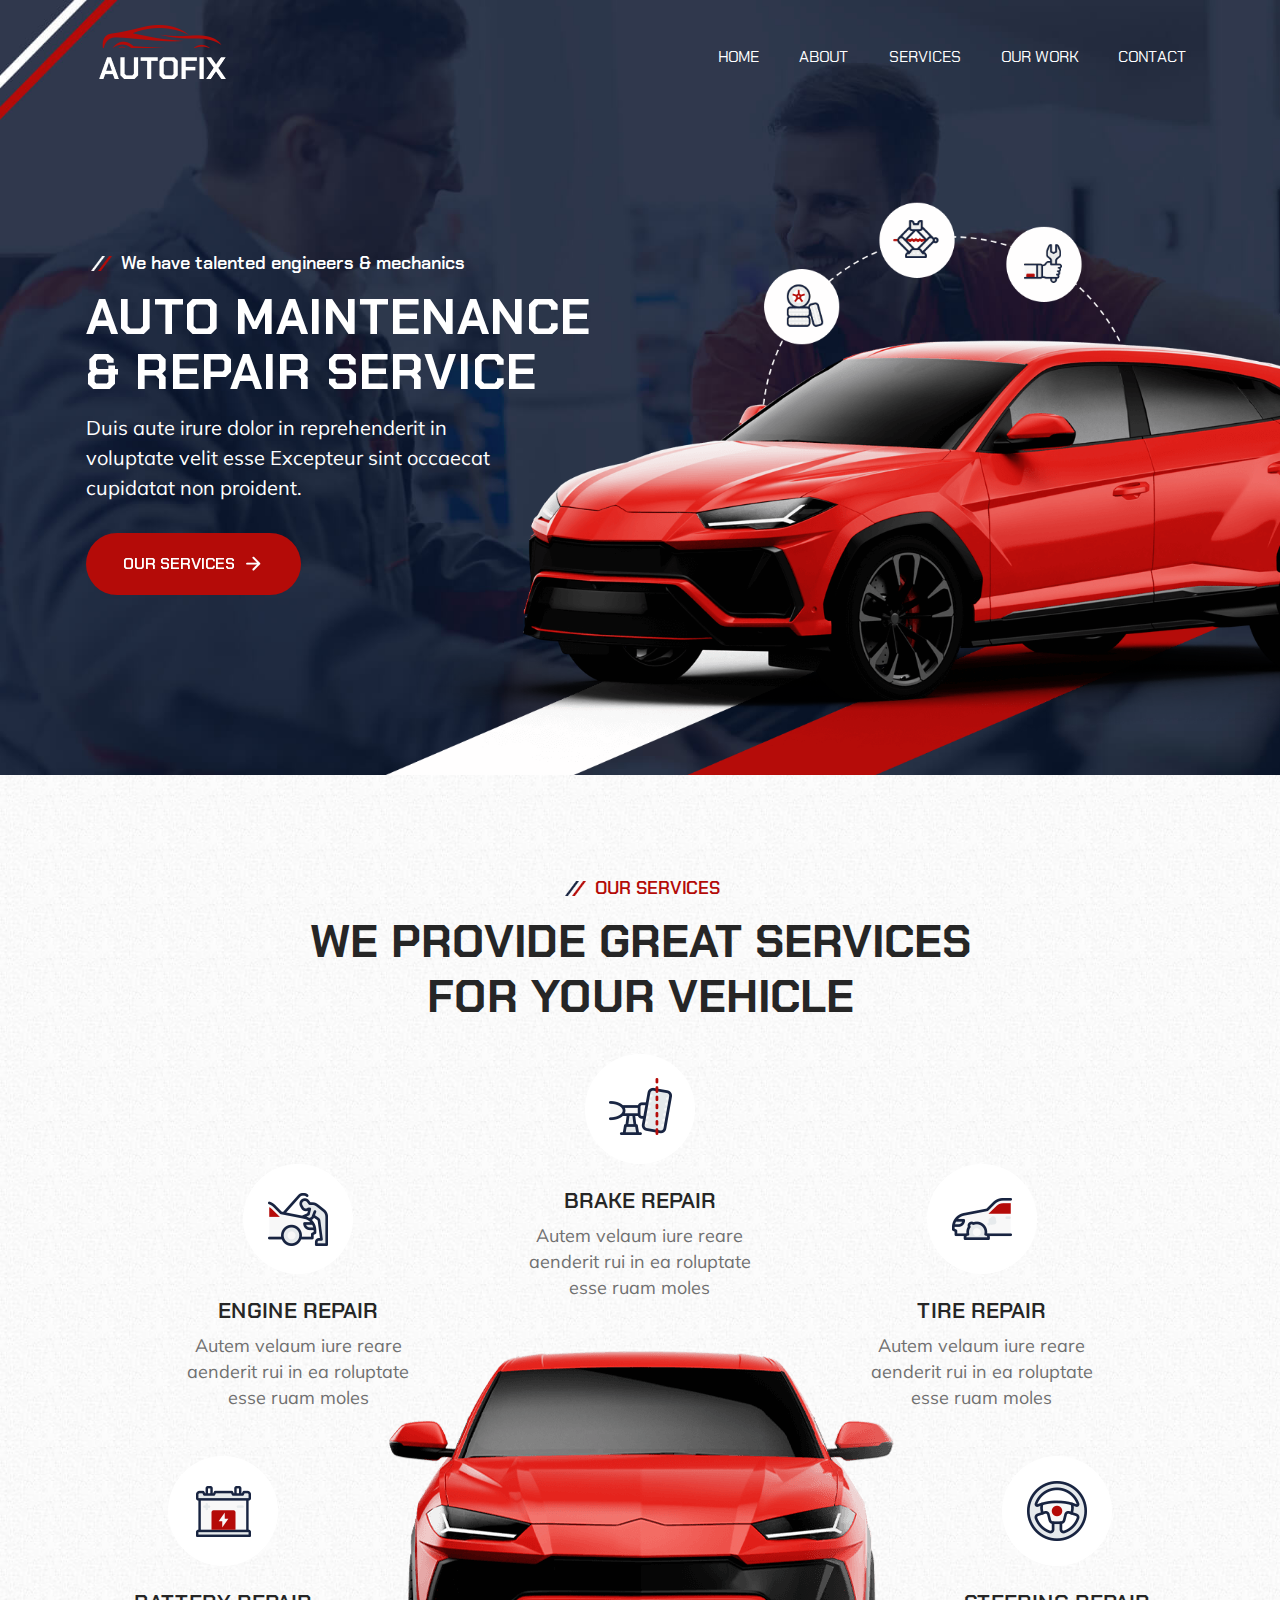
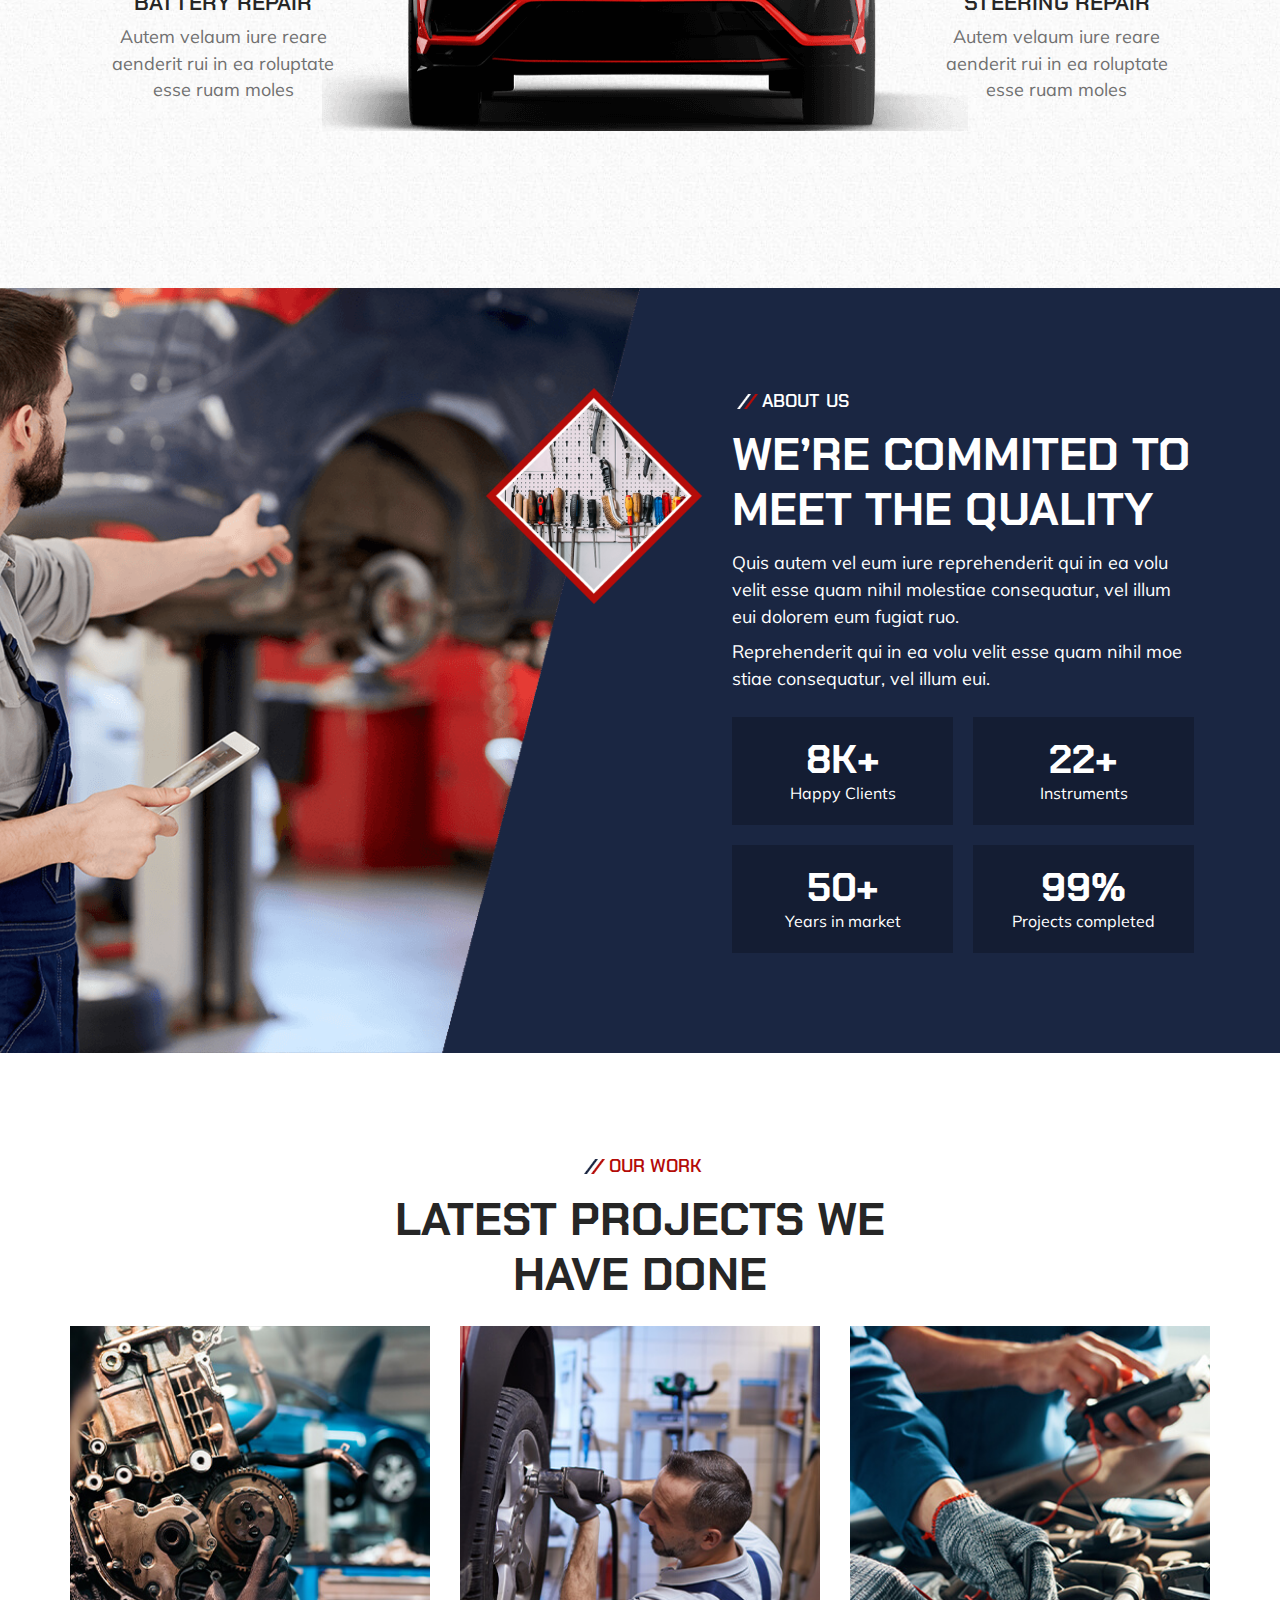
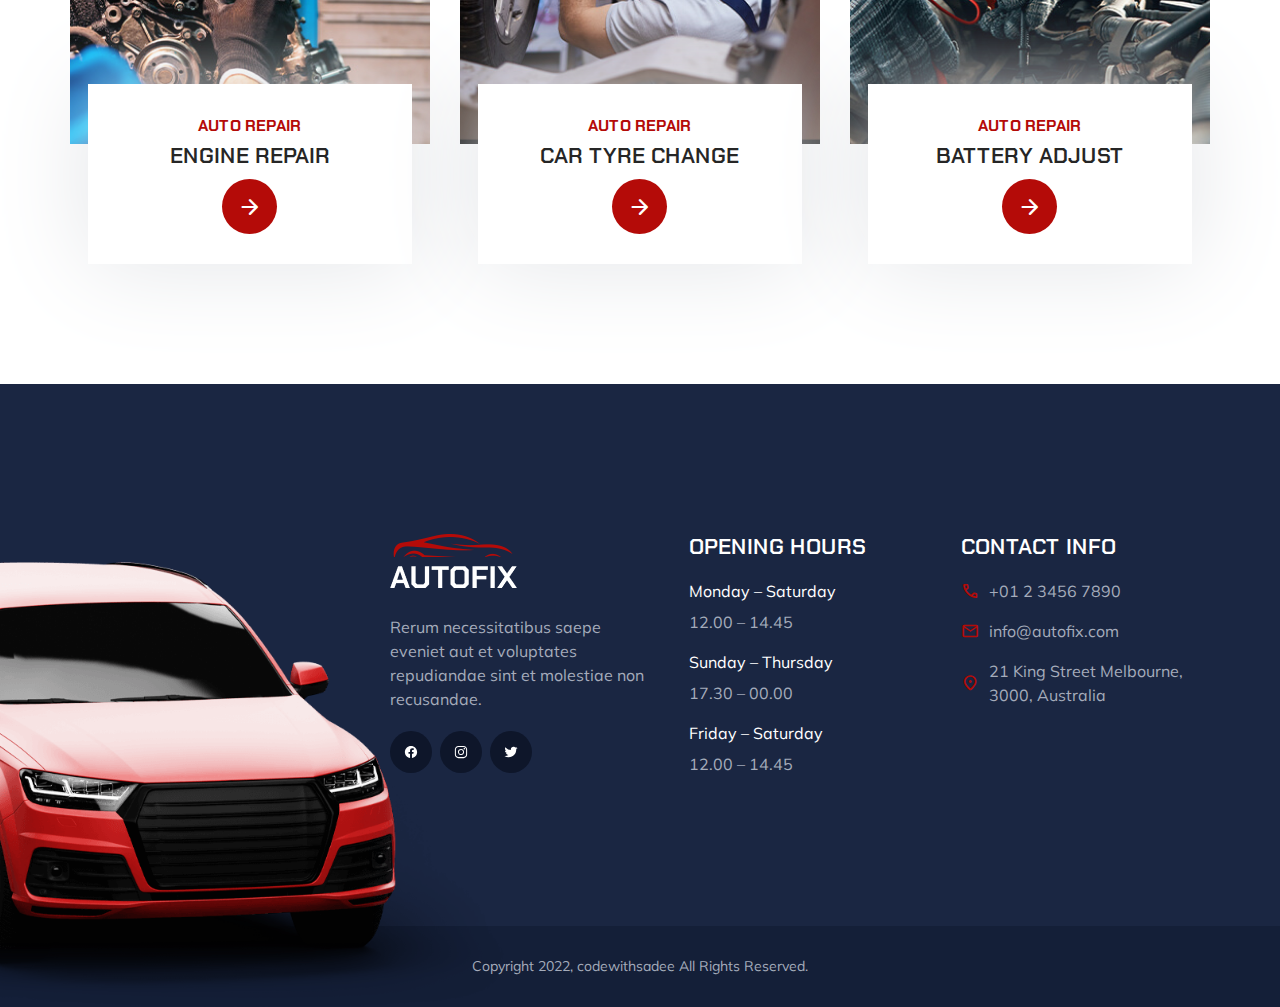
<file: autofix-master/index.html>
<!DOCTYPE html>
<html lang="en">
  <head>
    <meta charset="UTF-8" />
    <meta http-equiv="X-UA-Compatible" content="IE=edge" />
    <meta name="viewport" content="width=device-width, initial-scale=1.0" />

    <!-- 
    - primary meta tags
  -->
    <title>Autofix - Auto Maintenance & Repair Service</title>
    <meta name="title" content="Autofix - Auto Maintenance & Repair Service" />
    <meta
      name="description"
      content="This is a vehicle repair html template made by codewithsadee"
    />

    <!-- 
    - favicon
  -->
    <link rel="shortcut icon" href="./favicon.svg" type="image/svg+xml" />

    <!-- 
    - google font link
  -->
    <link rel="preconnect" href="https://fonts.googleapis.com" />
    <link rel="preconnect" href="https://fonts.gstatic.com" crossorigin />
    <link
      href="https://fonts.googleapis.com/css2?family=Chakra+Petch:wght@400;600;700&family=Mulish&display=swap"
      rel="stylesheet"
    />

    <!-- 
    - material icon font
  -->
    <link
      rel="stylesheet"
      href="https://fonts.googleapis.com/css2?family=Material+Symbols+Rounded:opsz,wght,FILL,GRAD@40,600,0,0"
    />

    <!-- 
    - custom css link
  -->
    <link rel="stylesheet" href="./assets/css/style.css" />

    <!-- 
    - preload images
  -->
    <link rel="preload" as="image" href="./assets/images/hero-banner.png" />
    <link rel="preload" as="image" href="./assets/images/hero-bg.jpg" />
  </head>

  <body>
    <!-- 
    - #HEADER
  -->

    <header class="header">
      <div class="container">
        <a href="#" class="logo">
          <img
            src="./assets/images/logo.png"
            width="128"
            height="63"
            alt="autofix home"
          />
        </a>

        <nav class="navbar">
          <ul class="navbar-list">
            <li class="navbar-item">
              <a href="#home" class="navbar-link" data-nav-link>Home</a>
            </li>

            <li class="navbar-item">
              <a href="#about" class="navbar-link" data-nav-link>About</a>
            </li>

            <li class="navbar-item">
              <a href="#service" class="navbar-link" data-nav-link>Services</a>
            </li>

            <li class="navbar-item">
              <a href="#work" class="navbar-link" data-nav-link>Our Work</a>
            </li>

            <li class="navbar-item">
              <a href="./contact.html" class="navbar-link" data-nav-link>Contact</a>
            </li>
          </ul>
        </nav>

        <!-- <a href="#" class="btn btn-primary">
          <span class="span">Get a Quote</span>

          <span class="material-symbols-rounded">arrow_forward</span>
        </a> -->

        <button
          class="nav-toggle-btn"
          aria-label="toggle menu"
          data-nav-toggler
        >
          <span class="nav-toggle-icon icon-1"></span>
          <span class="nav-toggle-icon icon-2"></span>
          <span class="nav-toggle-icon icon-3"></span>
        </button>
      </div>
    </header>

    <main>
      <article>
        <!-- 
        - #HERO
      -->

        <section
          class="hero has-bg-image"
          aria-label="home"
          style="background-image: url('./assets/images/hero-bg.jpg')"
        >
          <div class="container">
            <div class="hero-content">
              <p class="section-subtitle :dark">
                We have talented engineers & mechanics
              </p>

              <h1 class="h1 section-title">
                Auto Maintenance & Repair Service
              </h1>

              <p class="section-text">
                Duis aute irure dolor in reprehenderit in voluptate velit esse
                Excepteur sint occaecat cupidatat non proident.
              </p>

              <a href="#service" class="btn">
                <span class="span">Our Services</span>

                <span class="material-symbols-rounded">arrow_forward</span>
              </a>
            </div>

            <figure class="hero-banner" style="--width: 1228; --height: 789">
              <img
                src="./assets/images/hero-banner.png"
                width="1228"
                height="789"
                alt="red motor vehicle"
                class="move-anim"
              />
            </figure>
          </div>
        </section>

        <!-- 
        - #SERVICE
      -->

        <section
          class="section service has-bg-image"
          aria-labelledby="service-label"
          style="background-image: url('./assets/images/service-bg.jpg')"
          id="service"
        >
          <div class="container">
            <p class="section-subtitle :light" id="service-label">
              Our services
            </p>

            <h2 class="h2 section-title">
              We Provide Great Services For your Vehicle
            </h2>

            <ul class="service-list">
              <li>
                <div class="service-card">
                  <figure class="card-icon">
                    <img
                      src="./assets/images/services-1.png"
                      width="110"
                      height="110"
                      loading="lazy"
                      alt="Engine Repair"
                    />
                  </figure>

                  <h3 class="h3 card-title">Engine Repair</h3>

                  <p class="card-text">
                    Autem velaum iure reare aenderit rui in ea roluptate esse
                    ruam moles
                  </p>

                  <!-- <a href="#" class="btn-link">Read more</a> -->
                </div>
              </li>

              <li>
                <div class="service-card">
                  <figure class="card-icon">
                    <img
                      src="./assets/images/services-2.png"
                      width="110"
                      height="110"
                      loading="lazy"
                      alt="Brake Repair"
                    />
                  </figure>

                  <h3 class="h3 card-title">Brake Repair</h3>

                  <p class="card-text">
                    Autem velaum iure reare aenderit rui in ea roluptate esse
                    ruam moles
                  </p>

                  <!-- <a href="#" class="btn-link">Read more</a> -->
                </div>
              </li>

              <li>
                <div class="service-card">
                  <figure class="card-icon">
                    <img
                      src="./assets/images/services-3.png"
                      width="110"
                      height="110"
                      loading="lazy"
                      alt="Tire Repair"
                    />
                  </figure>

                  <h3 class="h3 card-title">Tire Repair</h3>

                  <p class="card-text">
                    Autem velaum iure reare aenderit rui in ea roluptate esse
                    ruam moles
                  </p>

                  <!-- <a href="#" class="btn-link">Read more</a> -->
                </div>
              </li>

              <li>
                <div class="service-card">
                  <figure class="card-icon">
                    <img
                      src="./assets/images/services-4.png"
                      width="110"
                      height="110"
                      loading="lazy"
                      alt="Battery Repair"
                    />
                  </figure>

                  <h3 class="h3 card-title">Battery Repair</h3>

                  <p class="card-text">
                    Autem velaum iure reare aenderit rui in ea roluptate esse
                    ruam moles
                  </p>

                  <!-- <a href="#" class="btn-link">Read more</a> -->
                </div>
              </li>

              <li class="service-banner">
                <img
                  src="./assets/images/services-5.png"
                  width="646"
                  height="380"
                  loading="lazy"
                  alt="Red Car"
                  class="move-anim"
                />
              </li>

              <li>
                <div class="service-card">
                  <figure class="card-icon">
                    <img
                      src="./assets/images/services-6.png"
                      width="110"
                      height="110"
                      loading="lazy"
                      alt="Steering Repair"
                    />
                  </figure>

                  <h3 class="h3 card-title">Steering Repair</h3>

                  <p class="card-text">
                    Autem velaum iure reare aenderit rui in ea roluptate esse
                    ruam moles
                  </p>

                  <!-- <a href="#" class="btn-link">Read more</a> -->
                </div>
              </li>
            </ul>

            <!-- <a href="#" class="btn">
              <span class="span">View All Services</span>

              <span class="material-symbols-rounded">arrow_forward</span>
            </a> -->
          </div>
        </section>

        <!-- 
        - #ABOUT
      -->

        <section
          class="section about has-before"
          aria-labelledby="about-label"
          id="about"
        >
          <div class="container">
            <figure class="about-banner">
              <img
                src="./assets/images/about-banner.png"
                width="540"
                height="540"
                loading="lazy"
                alt="vehicle repire equipments"
                class="w-100"
              />
            </figure>

            <div class="about-content">
              <p class="section-subtitle :dark">About Us</p>

              <h2 class="h2 section-title">
                We’re Commited to Meet the quality
              </h2>

              <p class="section-text">
                Quis autem vel eum iure reprehenderit qui in ea volu velit esse
                quam nihil molestiae consequatur, vel illum eui dolorem eum
                fugiat ruo.
              </p>

              <p class="section-text">
                Reprehenderit qui in ea volu velit esse quam nihil moe stiae
                consequatur, vel illum eui.
              </p>

              <ul class="about-list">
                <li class="about-item">
                  <p>
                    <strong class="display-1 strong">8K+</strong> Happy Clients
                  </p>
                </li>

                <li class="about-item">
                  <p>
                    <strong class="display-1 strong">22+</strong> Instruments
                  </p>
                </li>

                <li class="about-item">
                  <p>
                    <strong class="display-1 strong">50+</strong> Years in
                    market
                  </p>
                </li>

                <li class="about-item">
                  <p>
                    <strong class="display-1 strong">99%</strong> Projects
                    completed
                  </p>
                </li>
              </ul>
            </div>
          </div>
        </section>

        <!-- 
        - #WORK
      -->

        <section class="section work" aria-labelledby="work-label" id="work">
          <div class="container">
            <p class="section-subtitle :light" id="work-label">Our Work</p>

            <h2 class="h2 section-title">Latest projects we have done</h2>

            <ul class="has-scrollbar">
              <li class="scrollbar-item">
                <div class="work-card">
                  <figure
                    class="card-banner img-holder"
                    style="--width: 350; --height: 406"
                  >
                    <img
                      src="./assets/images/work-1.jpg"
                      width="350"
                      height="406"
                      loading="lazy"
                      alt="Engine Repair"
                      class="img-cover"
                    />
                  </figure>

                  <div class="card-content">
                    <p class="card-subtitle">Auto Repair</p>

                    <h3 class="h3 card-title">Engine Repair</h3>

                    <a href="#" class="card-btn">
                      <span class="material-symbols-rounded"
                        >arrow_forward</span
                      >
                    </a>
                  </div>
                </div>
              </li>

              <li class="scrollbar-item">
                <div class="work-card">
                  <figure
                    class="card-banner img-holder"
                    style="--width: 350; --height: 406"
                  >
                    <img
                      src="./assets/images/work-2.jpg"
                      width="350"
                      height="406"
                      loading="lazy"
                      alt="Car Tyre change"
                      class="img-cover"
                    />
                  </figure>

                  <div class="card-content">
                    <p class="card-subtitle">Auto Repair</p>

                    <h3 class="h3 card-title">Car Tyre change</h3>

                    <a href="#" class="card-btn">
                      <span class="material-symbols-rounded"
                        >arrow_forward</span
                      >
                    </a>
                  </div>
                </div>
              </li>

              <li class="scrollbar-item">
                <div class="work-card">
                  <figure
                    class="card-banner img-holder"
                    style="--width: 350; --height: 406"
                  >
                    <img
                      src="./assets/images/work-3.jpg"
                      width="350"
                      height="406"
                      loading="lazy"
                      alt="Battery Adjust"
                      class="img-cover"
                    />
                  </figure>

                  <div class="card-content">
                    <p class="card-subtitle">Auto Repair</p>

                    <h3 class="h3 card-title">Battery Adjust</h3>

                    <a href="#" class="card-btn">
                      <span class="material-symbols-rounded"
                        >arrow_forward</span
                      >
                    </a>
                  </div>
                </div>
              </li>
            </ul>
          </div>
        </section>
      </article>
    </main>

    <!-- 
    - #FOOTER
  -->

    <footer class="footer" id="contact">
      <div class="footer-top section">
        <div class="container">
          <div class="footer-brand">
            <a href="#" class="logo">
              <img
                src="./assets/images/logo.png"
                width="128"
                height="63"
                alt="autofix home"
              />
            </a>

            <p class="footer-text">
              Rerum necessitatibus saepe eveniet aut et voluptates repudiandae
              sint et molestiae non recusandae.
            </p>

            <ul class="social-list">
              <li>
                <a href="#" class="social-link">
                  <img src="./assets/images/facebook.svg" alt="facebook" />
                </a>
              </li>

              <li>
                <a href="#" class="social-link">
                  <img src="./assets/images/instagram.svg" alt="instagram" />
                </a>
              </li>

              <li>
                <a href="#" class="social-link">
                  <img src="./assets/images/twitter.svg" alt="twitter" />
                </a>
              </li>
            </ul>
          </div>

          <ul class="footer-list">
            <li>
              <p class="h3">Opening Hours</p>
            </li>

            <li>
              <p class="p">Monday – Saturday</p>

              <span class="span">12.00 – 14.45</span>
            </li>

            <li>
              <p class="p">Sunday – Thursday</p>

              <span class="span">17.30 – 00.00</span>
            </li>

            <li>
              <p class="p">Friday – Saturday</p>

              <span class="span">12.00 – 14.45</span>
            </li>
          </ul>

          <ul class="footer-list">
            <li>
              <p class="h3">Contact Info</p>
            </li>

            <li>
              <a href="tel:+01234567890" class="footer-link">
                <span class="material-symbols-rounded">call</span>

                <span class="span">+01 2 3456 7890</span>
              </a>
            </li>

            <li>
              <a href="mailto:info@autofix.com" class="footer-link">
                <span class="material-symbols-rounded">mail</span>

                <span class="span">info@autofix.com</span>
              </a>
            </li>

            <li>
              <address class="footer-link address">
                <span class="material-symbols-rounded">location_on</span>

                <span class="span"
                  >21 King Street Melbourne, 3000, Australia</span
                >
              </address>
            </li>
          </ul>
        </div>

        <img
          src="./assets/images/footer-shape-3.png"
          width="637"
          height="173"
          loading="lazy"
          alt="Shape"
          class="shape shape-3 move-anim"
        />
      </div>

      <div class="footer-bottom">
        <div class="container">
          <p class="copyright">
            Copyright 2022, codewithsadee All Rights Reserved.
          </p>

          <img
            src="./assets/images/footer-shape-2.png"
            width="778"
            height="335"
            loading="lazy"
            alt="Shape"
            class="shape shape-2"
          />

          <img
            src="./assets/images/footer-shape-1.png"
            width="805"
            height="652"
            loading="lazy"
            alt="Red Car"
            class="shape shape-1 move-anim"
          />
        </div>
      </div>
    </footer>

    <!-- 
    - custom js link
  -->
    <script src="./assets/js/script.js"></script>
  </body>
</html>
</file>
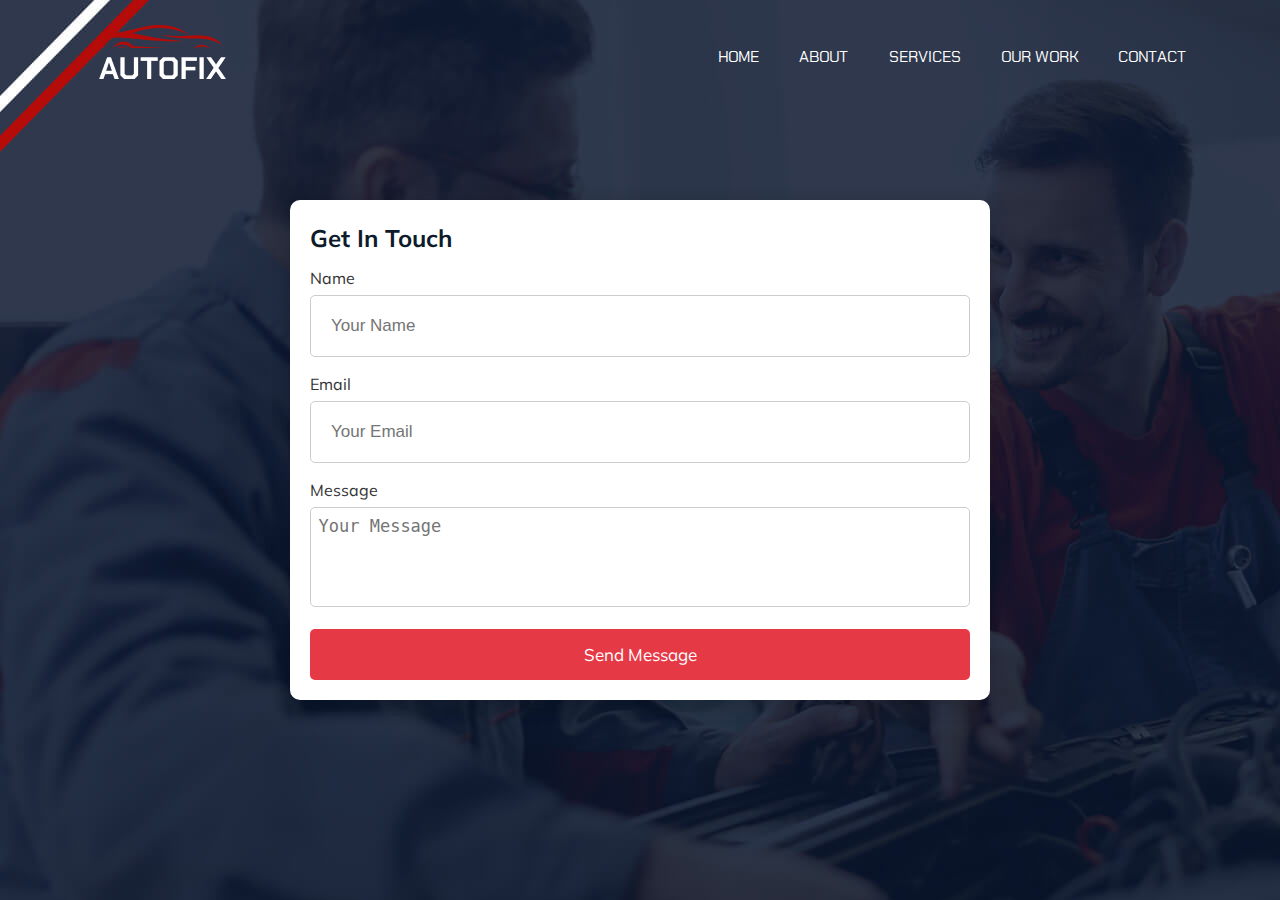
<file: autofix-master/contact.html>
<!DOCTYPE html>
<html lang="en">
  <head>
    <meta charset="UTF-8" />
    <meta http-equiv="X-UA-Compatible" content="IE=edge" />
    <meta name="viewport" content="width=device-width, initial-scale=1.0" />

    <!-- 
          - primary meta tags
        -->
    <title>Autofix - Auto Maintenance & Repair Service</title>
    <style>
      .contact-header h1 {
        font-size: 3rem;
        font-weight: bold;
        color: white;
      }
      .contact-header p {
        color: #ccc;
        font-size: 1.2rem;
      }
      .contact-form-section {
        padding: 4rem 2rem;
        display: flex;
        justify-content: center;
        align-items: center;
      }
      .contact-form {
        display: flex;
        flex-direction: column;
        justify-content: space-between;
        background-color: white;
        border-radius: 10px;
        padding: 2rem;
        max-width: 700px;
        width: 100%;
        height: 500px;
        box-shadow: 0px 4px 20px rgba(0, 0, 0, 0.2);
      }
      .contact-form h2 {
        color: #0d1b2a;
        margin-bottom: 1rem;
      }
      .form-group {
        margin-bottom: 1.5rem;
      }
      .form-group label {
        display: block;
        font-size: 1rem;
        color: #333;
        margin-bottom: 0.5rem;
      }
      .form-group input,
      .form-group textarea {
        width: 100%;
        padding: 0.75rem;
        font-size: 1.7rem;
        border: 1px solid #ccc;
        border-radius: 5px;
        outline: none;
      }
      .form-group textarea {
        resize: none;
        height: 100px;
      }
      .contact-form button {
        display: block;
        width: 100%;
        padding: 1.3rem;
        font-size: 1.7rem;
        color: white;
        background-color: #e63946; /* Red button */
        border: none;
        border-radius: 5px;
        cursor: pointer;
        transition: background-color 0.3s ease;
      }
      .contact-form button:hover {
        background-color: #d62839;
      }
      .contact-form input,
      textarea {
        padding: 20px;
        font-size: 1.7rem;
      }
      .contact-form label {
        font-size: 16px;
      }
      .contact-details {
        padding: 4rem 2rem;
        text-align: center;
      }
      .contact-details h3 {
        margin-bottom: 1rem;
        color: #e63946;
      }
      .contact-details p {
        color: #ccc;
        font-size: 1.1rem;
        margin: 0.5rem 0;
      }
      .contact-details a {
        color: #e63946;
        text-decoration: none;
      }
      .contact-details a:hover {
        text-decoration: underline;
      }
    </style>
    <meta name="title" content="Autofix - Auto Maintenance & Repair Service" />
    <meta
      name="description"
      content="This is a vehicle repair html template made by codewithsadee"
    />

    <!-- 
          - favicon
        -->
    <link rel="shortcut icon" href="./favicon.svg" type="image/svg+xml" />

    <!-- 
          - google font link
        -->
    <link rel="preconnect" href="https://fonts.googleapis.com" />
    <link rel="preconnect" href="https://fonts.gstatic.com" crossorigin />
    <link
      href="https://fonts.googleapis.com/css2?family=Chakra+Petch:wght@400;600;700&family=Mulish&display=swap"
      rel="stylesheet"
    />

    <!-- 
          - material icon font
        -->
    <link
      rel="stylesheet"
      href="https://fonts.googleapis.com/css2?family=Material+Symbols+Rounded:opsz,wght,FILL,GRAD@40,600,0,0"
    />

    <!-- 
          - custom css link
        -->
    <link rel="stylesheet" href="./assets/css/style.css" />

    <!-- 
          - preload images
        -->
    <link rel="preload" as="image" href="./assets/images/hero-banner.png" />
    <link rel="preload" as="image" href="./assets/images/hero-bg.jpg" />
  </head>
  <body>
    <header class="header">
      <div class="container">
        <a href="#" class="logo">
          <img
            src="./assets/images/logo.png"
            width="128"
            height="63"
            alt="autofix home"
          />
        </a>

        <nav class="navbar">
          <ul class="navbar-list">
            <li class="navbar-item">
              <a href="./index.html#home" class="navbar-link" data-nav-link
                >Home</a
              >
            </li>

            <li class="navbar-item">
              <a href="./index.html#about" class="navbar-link" data-nav-link
                >About</a
              >
            </li>

            <li class="navbar-item">
              <a href="./index.html#service" class="navbar-link" data-nav-link
                >Services</a
              >
            </li>

            <li class="navbar-item">
              <a href="./index.html#work" class="navbar-link" data-nav-link
                >Our Work</a
              >
            </li>

            <li class="navbar-item">
              <a href="./contact.html" class="navbar-link" data-nav-link
                >Contact</a
              >
            </li>
          </ul>
        </nav>

        <!-- <a href="#" class="btn btn-primary">
            <span class="span">Get a Quote</span>
  
            <span class="material-symbols-rounded">arrow_forward</span>
          </a> -->

        <button
          class="nav-toggle-btn"
          aria-label="toggle menu"
          data-nav-toggler
        >
          <span class="nav-toggle-icon icon-1"></span>
          <span class="nav-toggle-icon icon-2"></span>
          <span class="nav-toggle-icon icon-3"></span>
        </button>
      </div>
    </header>

    <div
      class="contact-form-section"
      aria-label="home"
      style="
        background-image: url('./assets/images/hero-bg.jpg');
        height: 900px;
      "
    >
      <form class="contact-form">
        <h2>Get In Touch</h2>
        <div class="form-group">
          <label for="name">Name</label>
          <input type="text" placeholder="Your Name" required />
        </div>
        <div class="form-group">
          <label for="email">Email</label>
          <input type="email" placeholder="Your Email" required />
        </div>
        <div class="form-group">
          <label for="message">Message</label>
          <textarea placeholder="Your Message" required></textarea>
        </div>
        <button type="submit">Send Message</button>
      </form>
    </div>
  </body>
</html>
</file>
<file: autofix-master/assets/css/style.css>
/*-----------------------------------*\
  #style.css
\*-----------------------------------*/

/**
 * copyright 2022 codewithsadee
 */

/*-----------------------------------*\
  #CUSTOM PROPERTY
\*-----------------------------------*/

html {
  scroll-behavior: smooth;
}

:root {
  /**
   * colors
   */

  --international-orange-engineering: hsl(1, 91%, 37%);
  --cadet-blue-creyola: hsl(222, 14%, 69%);
  --oxford-blue-1: hsl(222, 47%, 15%);
  --oxford-blue-2: hsl(222, 44%, 14%);
  --oxford-blue-3: hsl(222, 50%, 11%);
  --sonic-silver: hsl(0, 0%, 44%);
  --space-cadet: hsl(222, 44%, 18%);
  --pastel-pink: hsl(1, 53%, 75%);
  --eerie-black: hsl(0, 0%, 15%);
  --light-gray: hsl(0, 0%, 80%);
  --white: hsl(0, 0%, 100%);

  /**
   * typography
   */

  --ff-chakra-petch: "Chakra Petch", sans-serif;
  --ff-mulish: "Mulish", sans-serif;

  --fs-1: 3.5rem;
  --fs-2: 3rem;
  --fs-3: 2.4rem;
  --fs-4: 1.8rem;
  --fs-5: 1.4rem;
  --fs-6: 1.2rem;

  --fw-400: 400;
  --fw-600: 600;
  --fw-700: 700;

  /**
   * spacing
   */

  --section-padding: 60px;

  /**
   * box shadow
   */

  --shadow: 0px 0px 100px 0px hsl(216, 9%, 90%);

  /**
   * border radius
   */

  --radius-pill: 100px;
  --radius-circle: 50%;

  /**
   * transition
   */

  --transition: 0.25s ease;
  --cubic-out: cubic-bezier(0.05, 0.83, 0.52, 0.97);
}

/*-----------------------------------*\
  #RESET
\*-----------------------------------*/

*,
*::before,
*::after {
  margin: 0;
  padding: 0;
  box-sizing: border-box;
}

li {
  list-style: none;
}

a,
img,
span,
button {
  display: block;
}

a {
  color: inherit;
  text-decoration: none;
}

img {
  height: auto;
}

button {
  background: none;
  border: none;
  font: inherit;
  cursor: pointer;
}

address {
  font-style: normal;
}

html {
  font-family: var(--ff-mulish);
  font-size: 10px;
  scroll-behavior: smooth;
}

body {
  background-color: var(--white);
  color: var(--sonic-silver);
  font-size: 1.6rem;
  line-height: 1.5;
}

:focus-visible {
  outline-offset: 4px;
}

::-webkit-scrollbar {
  width: 10px;
}

::-webkit-scrollbar-track {
  background-color: hsl(0, 0%, 98%);
}

::-webkit-scrollbar-thumb {
  background-color: hsl(0, 0%, 80%);
}

::-webkit-scrollbar-thumb:hover {
  background-color: hsl(0, 0%, 70%);
}

/*-----------------------------------*\
  #REUSED STYLE
\*-----------------------------------*/

.container {
  padding-inline: 16px;
}

.material-symbols-rounded {
  --fs: 1em;
  font-variation-settings: "FILL" 0, "wght" 600, "GRAD" 0, "opsz" 40;
  font-size: var(--fs);
  width: 1em;
  overflow: hidden;
}

.has-bg-image {
  background-repeat: no-repeat;
  background-size: cover;
  background-position: left;
}

.section-subtitle {
  max-width: max-content;
  font-family: var(--ff-chakra-petch);
  font-size: var(--fs-5);
  font-weight: var(--fw-600);
  text-transform: uppercase;
  margin-block-end: 12px;
  margin-inline: auto;
}

.section-subtitle::before {
  content: "";
  display: inline-block;
  height: 15px;
  width: 30px;
  margin-block-end: -2px;
  background-repeat: no-repeat;
  background-size: contain;
  background-position: center;
}

.section-subtitle.\:dark {
  color: var(--white);
}

.section-subtitle.\:dark::before {
  background-image: url("../images/text-bars-light.png");
}

.section-subtitle.\:light {
  color: var(--international-orange-engineering);
}

.section-subtitle.\:light::before {
  background-image: url("../images/text-bars-dark.png");
}

.section-title {
  text-align: center;
}

.h1,
.h2,
.h3,
.display-1 {
  font-family: var(--ff-chakra-petch);
  font-weight: var(--fw-700);
  text-transform: uppercase;
}

.display-1 {
  font-size: var(--fs-1);
}

.h1 {
  color: var(--white);
  font-size: var(--fs-2);
  line-height: 1.1;
  letter-spacing: 1px;
}

.h2,
.h3 {
  color: var(--eerie-black);
  font-weight: var(--fw-600);
  line-height: 1.2;
}

.h2 {
  font-size: var(--fs-3);
}

.h3 {
  font-size: var(--fs-4);
}

.btn {
  background-color: var(--international-orange-engineering);
  color: var(--white);
  max-width: max-content;
  font-family: var(--ff-chakra-petch);
  font-weight: var(--fw-600);
  text-transform: uppercase;
  display: flex;
  align-items: center;
  gap: 8px;
  padding: 12px 20px;
  border: 1px solid transparent;
  border-radius: var(--radius-pill);
  transition: var(--transition);
  will-change: transform;
}

.btn:is(:hover, :focus-visible) {
  transform: translateY(-5px);
  background-color: var(--oxford-blue-3);
  border-color: var(--white);
}

.move-anim {
  animation: moving 2s ease-in-out infinite alternate;
}

@keyframes moving {
  0% {
    transform: translateY(0);
  }
  100% {
    transform: translateY(10px);
  }
}

.section {
  padding-block: var(--section-padding);
}

.btn-link {
  font-family: var(--ff-chakra-petch);
  text-transform: uppercase;
  color: var(--international-orange-engineering);
  font-weight: var(--fw-700);
}

.w-100 {
  width: 100%;
}

.img-holder {
  aspect-ratio: var(--width) / var(--height);
  background-color: var(--light-gray);
  overflow: hidden;
}

.img-cover {
  width: 100%;
  height: 100%;
  object-fit: cover;
}

.has-scrollbar {
  display: flex;
  align-items: center;
  gap: 30px;
  overflow-x: auto;
  scroll-snap-type: inline mandatory;
  padding-block-end: 20px;
}

.scrollbar-item {
  min-width: 100%;
  scroll-snap-align: start;
}

.has-scrollbar::-webkit-scrollbar {
  height: 16px;
}

.has-scrollbar::-webkit-scrollbar-track {
  background-color: var(--pastel-pink);
  border-radius: 20px;
}

.has-scrollbar::-webkit-scrollbar-thumb {
  background-color: var(--international-orange-engineering);
  border-radius: 20px;
  border: 3px solid var(--pastel-pink);
}

.has-scrollbar::-webkit-scrollbar-button {
  width: 15%;
}

/*-----------------------------------*\
  #HEADER
\*-----------------------------------*/

.header .btn {
  display: none;
}

.header {
  position: absolute;
  top: 0;
  left: 0;
  width: 100%;
  padding: 40px 15px;
  padding-inline-start: 40px;
  z-index: 4;
}

.header .container {
  display: flex;
  justify-content: space-between;
  align-items: center;
}

.logo img {
  width: 100px;
}

.nav-toggle-icon {
  width: 30px;
  height: 2px;
  background-color: var(--white);
  transition: var(--transition);
}

.nav-toggle-icon:not(:last-child) {
  margin-block-end: 7px;
}

.nav-toggle-btn.active .icon-2 {
  opacity: 0;
  transform: translateX(-10px);
}

.nav-toggle-btn.active .icon-1 {
  transform: rotate(45deg) translate(8px, 8px);
}

.nav-toggle-btn.active .icon-3 {
  transform: rotate(-45deg) translate(4px, -4px);
}

.navbar {
  position: absolute;
  top: 100px;
  right: 30px;
  background-color: var(--international-orange-engineering);
  min-width: max-content;
  width: 30%;
  transform: translateY(20px);
  opacity: 0;
  visibility: hidden;
  transition: 0.25s var(--cubic-out);
  z-index: 2;
}

.navbar.active {
  transform: translateY(0);
  opacity: 1;
  visibility: visible;
  transition-duration: 0.5s;
}

.navbar-link {
  font-family: var(--ff-chakra-petch);
  font-size: var(--fs-5);
  text-transform: uppercase;
  color: var(--white);
  padding: 10px 20px;
  transition: var(--transition);
}

.navbar-link:is(:hover, :focus-visible) {
  background-color: var(--white);
  color: var(--international-orange-engineering);
}

/*-----------------------------------*\
  #HERO
\*-----------------------------------*/

.hero {
  position: relative;
  padding-block-start: calc(var(--section-padding) + 70px);
  text-align: center;
  z-index: 1;
  overflow: hidden;
}

.hero .container {
  display: grid;
  gap: 30px;
}

.hero .section-subtitle {
  text-transform: unset;
}

.hero .section-text {
  color: var(--white);
  margin-block: 14px 18px;
}

.hero .btn {
  margin-inline: auto;
}

.hero-banner {
  aspect-ratio: var(--width) / var(--height);
}

.hero-banner img {
  position: absolute;
  bottom: 0;
  right: 0;
  width: 90%;
  z-index: -1;
}

/*-----------------------------------*\
  #SERVICE
\*-----------------------------------*/

.service-banner {
  display: none;
}

.service {
  text-align: center;
}

.service-list {
  gap: 0;
  margin-block-end: 40px;
}

.service-card .card-icon {
  max-width: max-content;
  margin-inline: auto;
  margin-block-end: 24px;
}

.service-card .card-text {
  line-height: 1.2;
  margin-block: 8px;
}

.service .btn {
  margin-inline: auto;
}

/*-----------------------------------*\
  #ABOUT
\*-----------------------------------*/

.about {
  background-color: var(--space-cadet);
  color: var(--white);
  text-align: center;
}

.about .container {
  display: grid;
  gap: 50px;
}

.about .section-title {
  color: var(--white);
}

.about .section-text:nth-child(3) {
  margin-block: 12px 8px;
}

.about-list {
  display: grid;
  gap: 25px;
  margin-block-start: 25px;
}

.about-item {
  background-color: var(--oxford-blue-2);
  padding: 40px 20px;
  transition: var(--transition);
}

.about-item:hover {
  background-color: var(--international-orange-engineering);
  transform: translateY(-8px);
}

.about-item .strong {
  display: block;
  line-height: 1.1;
}

/*-----------------------------------*\
  #WORK
\*-----------------------------------*/

.work .container {
  padding-inline: 0;
}

.work .section-title {
  margin-block-end: 24px;
}

.work-card {
  position: relative;
}

.work-card .card-content {
  background-color: var(--white);
  max-width: 90%;
  padding: 30px 10px;
  margin-block-start: -60px;
  margin-inline: auto;
  position: relative;
  text-align: center;
  box-shadow: var(--shadow);
}

.work-card .card-subtitle {
  font-family: var(--ff-chakra-petch);
  text-transform: uppercase;
  color: var(--international-orange-engineering);
  font-weight: var(--fw-700);
  margin-block-end: 5px;
}

.work-card .card-title {
  margin-block-end: 10px;
}

.work-card .card-btn {
  background-color: var(--international-orange-engineering);
  color: var(--white);
  font-size: 2rem;
  margin-inline: auto;
  width: 38px;
  height: 38px;
  display: grid;
  place-items: center;
  border-radius: var(--radius-circle);
}

/*-----------------------------------*\
  #FOOTER
\*-----------------------------------*/

.footer {
  color: var(--cadet-blue-creyola);
}

.footer .shape {
  display: none;
}

.footer-top {
  background-color: var(--space-cadet);
}

.footer-top .container {
  display: grid;
  gap: 40px;
}

.footer-text {
  margin-block: 18px 20px;
}

.social-list {
  display: flex;
  gap: 8px;
}

.social-link {
  background-color: var(--oxford-blue-3);
  padding: 14px;
  border-radius: var(--radius-circle);
  transition: var(--transition);
}

.social-link:is(:hover, :focus-visible) {
  background-color: var(--international-orange-engineering);
  transform: translateY(-5px);
}

.footer .h3 {
  color: var(--white);
  margin-block-end: 18px;
}

.footer-list .p {
  color: var(--white);
  font-weight: var(--fw-400);
  margin-block-end: 7px;
}

.footer-list li:not(:first-child) {
  margin-block-start: 16px;
}

.footer-link {
  display: flex;
  align-items: center;
  gap: 10px;
}

.footer-link:is(:hover, :focus-visible) {
  color: var(--international-orange-engineering);
}

.footer-link .material-symbols-rounded {
  flex-shrink: 0;
  font-size: 1.8rem;
  color: var(--international-orange-engineering);
}

.footer-bottom {
  background-color: var(--oxford-blue-1);
  padding-block: 20px;
}

.copyright {
  text-align: center;
  font-size: var(--fs-6);
}

/*-----------------------------------*\
  #MEDIA QUERIES
\*-----------------------------------*/

/**
 * responsive for large than 575px screen
 */

@media (min-width: 575px) {
  /**
   * CUSTOM PROPERTY
   */

  :root {
    /**
     * typography
     */

    --fs-2: 4rem;
    --fs-3: 2.8rem;
    --fs-4: 2rem;
  }

  /**
   * REUSED STYLE
   */

  .container {
    max-width: 540px;
    width: 100%;
    margin-inline: auto;
  }

  .section-subtitle {
    --fs-5: 1.6rem;
  }

  .h2 {
    font-weight: var(--fw-700);
  }

  /**
   * HERO
   */

  .hero .container {
    max-width: unset;
  }

  .hero-content {
    max-width: 520px;
    margin-inline: auto;
  }

  .hero .section-text {
    font-size: 1.8rem;
  }

  /**
   * SERVICE
   */

  .service .section-title {
    margin-block-end: 30px;
  }

  .service-list {
    display: grid;
    grid-template-columns: 1fr 1fr;
    gap: 30px;
    margin-block-end: 40px;
  }

  /**
   * ABOUT
   */

  .about-list {
    grid-template-columns: 1fr 1fr;
    gap: 20px;
  }

  .about-item {
    padding-block: 20px;
  }

  /**
   * WORK
   */

  .scrollbar-item {
    min-width: calc(50% - 15px);
  }

  /**
   * FOOTER
   */

  .footer-top {
    position: relative;
    overflow: hidden;
  }

  .footer-top .container {
    grid-template-columns: 1fr 1fr;
  }

  .footer .shape-3 {
    display: block;
    position: absolute;
    bottom: -30px;
    right: 0;
  }
}

/**
 * responsive for large than 768px screen
 */

@media (min-width: 768px) {
  /**
   * CUSTOM PROPERTY
   */

  :root {
    /**
     * typography
     */

    --fs-1: 4rem;
    --fs-2: 5rem;
    --fs-3: 3.4rem;
  }

  /**
   * REUSED STYLE
   */

  .container,
  .hero-content {
    max-width: 720px;
  }

  .btn {
    padding: 16px 32px;
  }

  .section-subtitle {
    --fs-5: 1.8rem;
  }

  .section-title:not(.h1) {
    max-width: 500px;
    margin-inline: auto;
  }

  /**
   * HERO
   */

  .hero {
    --section-padding: 120px;
  }

  .hero .section-text {
    margin-block-end: 30px;
  }

  /**
   * SERVICE
   */

  .service-banner {
    display: block;
    position: relative;
  }

  .service-list {
    grid-template-columns: repeat(3, 1fr);
  }

  .service-banner img {
    position: absolute;
    top: 0;
    left: -25%;
    margin-block-start: 15%;
    width: 150%;
    transform-origin: top;
  }

  /**
   * ABOUT
   */

  .about-banner {
    max-width: max-content;
  }

  .about-banner,
  .about .section-text {
    margin-inline: auto;
  }

  .about .section-text {
    max-width: 520px;
  }

  /**
   * FOOTER
   */

  .footer-top .container {
    grid-template-columns: 1fr 0.9fr 0.9fr;
  }

  .copyright {
    --fs-6: 1.4rem;
  }
}

/**
 * responsive for large than 992px screen
 */

@media (min-width: 992px) {
  /**
   * CUSTOM PROPERTY
   */

  :root {
    /**
     * typography
     */

    --fs-2: 4.4rem;
    --fs-3: 3.8rem;
    --fs-4: 2.2rem;

    /**
     * spacing
     */

    --section-padding: 100px;
  }

  /**
   * REUSED STYLE
   */

  .container {
    max-width: 960px;
  }

  .section-text,
  .card-text {
    font-size: 1.8rem;
  }

  /**
   * HEADER
   */

  .nav-toggle-btn {
    display: none;
  }

  .header .container {
    gap: 30px;
  }

  .navbar,
  .navbar.active {
    all: unset;
    display: block;
    margin-inline-start: auto;
  }

  .navbar-list {
    display: flex;
  }

  .navbar-link {
    position: relative;
    font-size: unset;
  }

  .navbar-link:is(:hover, :focus-visible) {
    background: none;
    color: var(--white);
  }

  .navbar-link::after {
    content: url("../images/nav-before-img.png");
    position: absolute;
    bottom: -8px;
    left: 50%;
    transform: translateX(-50%);
    opacity: 0;
  }

  .navbar-link:is(:hover, :focus-visible)::after {
    opacity: 1;
  }

  .header .btn {
    display: flex;
    padding: 12px 24px;
    font-size: var(--fs-5);
  }

  /**
   * HERO
   */

  .hero {
    text-align: left;
    padding-block-end: 80px;
  }

  .hero .container {
    max-width: 960px;
    grid-template-columns: 1fr 1fr;
  }

  .hero :is(.section-subtitle, .btn) {
    margin-inline: 0;
  }

  .hero .section-title {
    text-align: left;
  }

  .hero-banner img {
    width: 55%;
  }

  /**
   * SERVICE
   */

  .service-card .card-text {
    padding-inline: 25px;
    line-height: 1.45;
    margin-block-end: 15px;
  }

  .service-list li:nth-child(-2n + 3) {
    margin-block-start: 90px;
  }

  .service-list li:nth-child(4) {
    margin-inline-end: 60px;
  }

  .service-list li:nth-child(6) {
    margin-inline-start: 60px;
  }

  .service-banner img {
    left: -55%;
    margin-block-start: -30%;
    width: 210%;
  }

  /**
   * ABOUT
   */

  .about {
    position: relative;
    z-index: 1;
  }

  .about,
  .about .section-title {
    text-align: left;
  }

  .about .container {
    grid-template-columns: 1fr 0.75fr;
    gap: 30px;
  }

  .about .section-subtitle {
    margin-inline: 0;
  }

  .about-banner,
  .about-banner .w-100 {
    margin-inline: auto 0;
  }

  .about-banner .w-100 {
    width: 40%;
  }

  .about-item {
    text-align: center;
  }

  .about::before {
    content: "";
    position: absolute;
    top: 0;
    left: 0;
    width: 50%;
    height: 100%;
    background-image: url("../images/about-abs-banner.png");
    background-repeat: no-repeat;
    background-size: cover;
    background-position: right;
    z-index: -1;
  }

  /**
   * WORK
   */

  .has-scrollbar {
    overflow-x: visible;
  }

  .scrollbar-item {
    min-width: calc(33.33% - 20px);
  }
}

/**
 * responsive for large than 1200px screen
 */

@media (min-width: 1200px) {
  /**
   * CUSTOM PROPERTY
   */

  :root {
    /**
     * typography
     */

    --fs-2: 5rem;
    --fs-3: 4.6rem;
  }

  /**
   * REUSED STYLE
   */

  .container,
  .hero .container {
    max-width: 1140px;
  }

  .btn {
    padding: 18px 36px;
  }

  .btn .material-symbols-rounded {
    --fs: 1.3em;
  }

  /**
   * HEADER
   */

  .header {
    padding-block: 25px;
  }

  .logo img {
    width: 128px;
  }

  .header .btn {
    font-size: unset;
    padding-block: 15px;
  }

  /**
   * HERO
   */

  .hero {
    padding-block: 250px 180px;
  }

  .hero .container {
    grid-template-columns: 1fr 0.9fr;
  }

  .hero .section-text {
    font-size: 2rem;
    padding-inline-end: 120px;
  }

  .hero-banner img {
    width: 70%;
  }

  /**
   * SERVICE
   */

  .service .section-title {
    max-width: 700px;
  }

  .service-list {
    margin-block-end: 70px;
  }

  .service-list li:nth-child(2) .card-text {
    padding-inline: 50px;
  }

  .service-list li:nth-child(-2n + 3) {
    margin-block-start: 110px;
  }

  .service-list li:is(:nth-child(1), :nth-child(6)) {
    margin-inline-start: 75px;
  }

  .service-list li:is(:nth-child(3), :nth-child(4)) {
    margin-inline-end: 75px;
  }

  .service-banner img {
    width: max-content;
    left: -41%;
  }

  /**
   * WORK
   */

  .work-card .card-btn {
    font-size: 2.4rem;
    width: 55px;
    height: 55px;
  }

  /**
   * FOOTER
   */

  .footer-top {
    padding-block: 150px;
  }

  .footer-top .container {
    padding-inline-start: 25%;
  }

  .footer-bottom {
    position: relative;
    padding-block: 30px;
    z-index: 1;
  }

  .footer :is(.shape-1, .shape-2) {
    display: block;
    position: absolute;
    bottom: 0;
    width: 50%;
    pointer-events: none;
    z-index: -1;
  }

  .footer .shape-1 {
    left: -100px;
  }

  .footer .shape-2 {
    left: -50px;
  }
}

/**
 * responsive for large than 1400px screen
 */

@media (min-width: 1400px) {
  /**
   * CUSTOM PROPERTY
   */

  :root {
    /**
     * typography
     */

    --fs-2: 6rem;

    /**
     * spacing
     */

    --section-padding: 140px;
  }

  /**
   * REUSED STYLE
   */

  :is(.header, .hero) .container {
    max-width: 1280px;
  }

  .section-subtitle::before {
    height: 20px;
    margin-inline-end: 5px;
  }

  /**
   * HEADER
   */

  .header .btn {
    padding: 18px 36px;
  }

  /**
   * HERO
   */

  .hero {
    padding-block: 280px;
  }

  .hero .section-text {
    padding-inline-end: 90px;
  }

  .hero-banner img {
    width: 75%;
  }

  /**
   * ABOUT
   */

  .about::before {
    width: 55%;
  }

  .about-banner .w-100 {
    width: 50%;
  }

  /**
   * FOOTER
   */

  .footer-top .container {
    padding-inline-start: 20%;
  }
}
</file>
